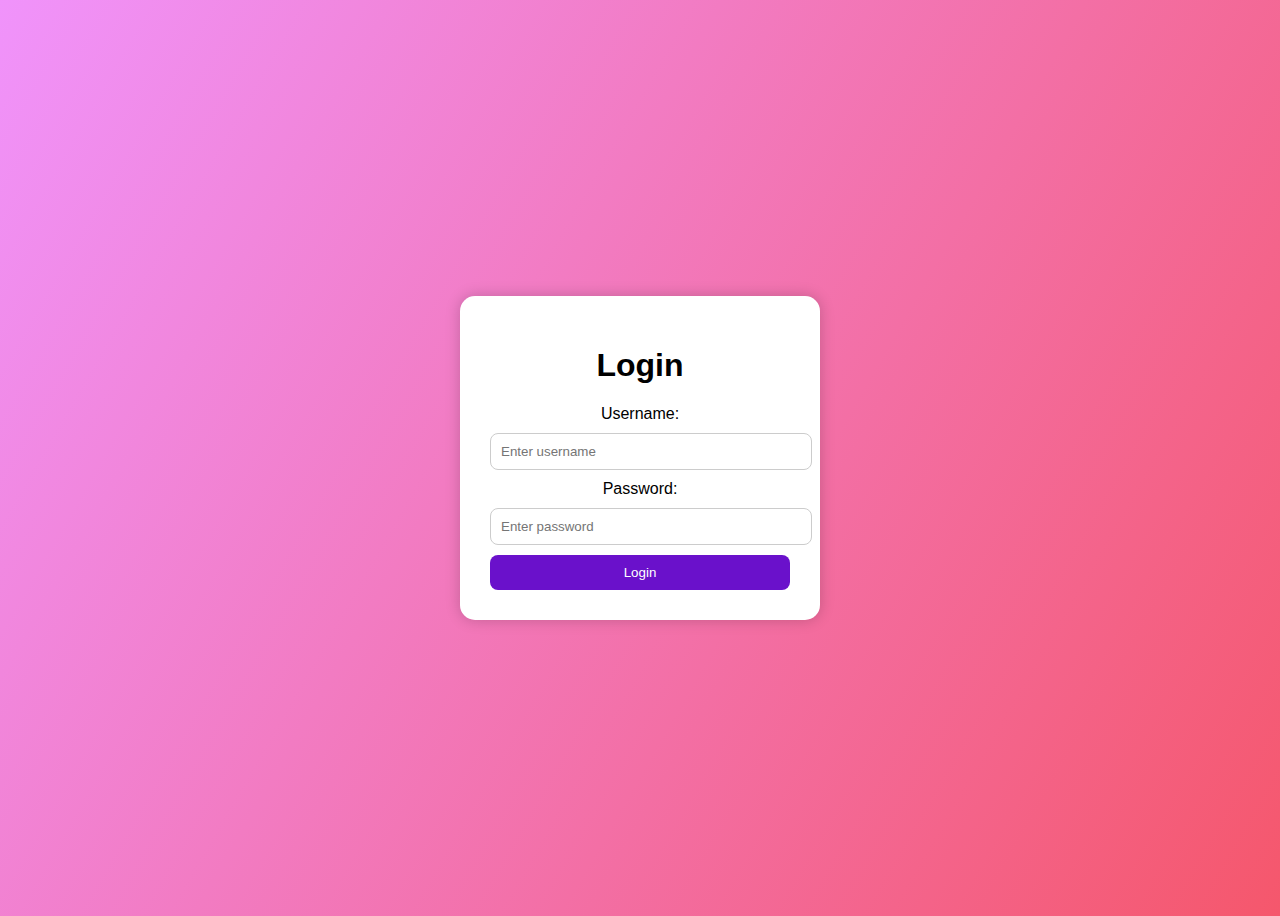
<file: index.html>
<!DOCTYPE html>
<html lang="en">
<head>
    <meta charset="UTF-8">
    <meta name="viewport" content="width=device-width, initial-scale=1.0">
    <title>Login Page</title>
    <link rel="stylesheet" href="css/login.css">
</head>
<body>
    <div class="login-container">
        <h1>Login</h1>
        <form id="loginForm">
            <label for="username">Username:</label>
            <input type="text" id="username" placeholder="Enter username" required>

            <label for="password">Password:</label>
            <input type="password" id="password" placeholder="Enter password" required>

            <button type="submit">Login</button>
        </form>
    </div>
    <script src="js/login.js"></script>
</body>
</html>
</file>
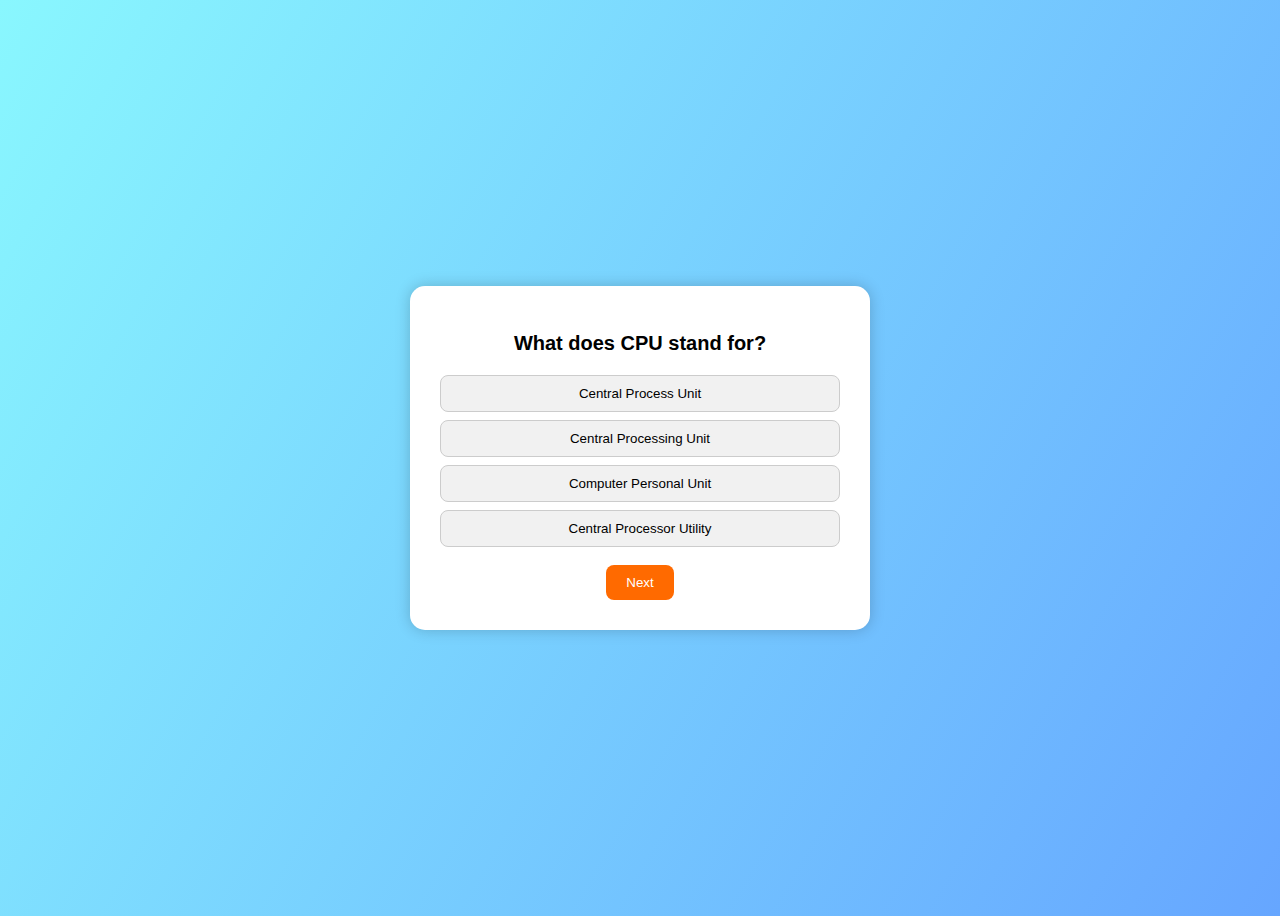
<file: quiz.html>
<!DOCTYPE html>
<html>
<head>
  <title>Quiz</title>
  <link rel="stylesheet" href="css/quiz.css">
</head>
<body>
  <div class="quiz-container">
    <h2 id="question"></h2>
    <div id="options"></div>
    <button id="nextBtn" onclick="nextQuestion()">Next</button>
  </div>
  <script src="js/quiz.js"></script>
</body>
</html>
</file>
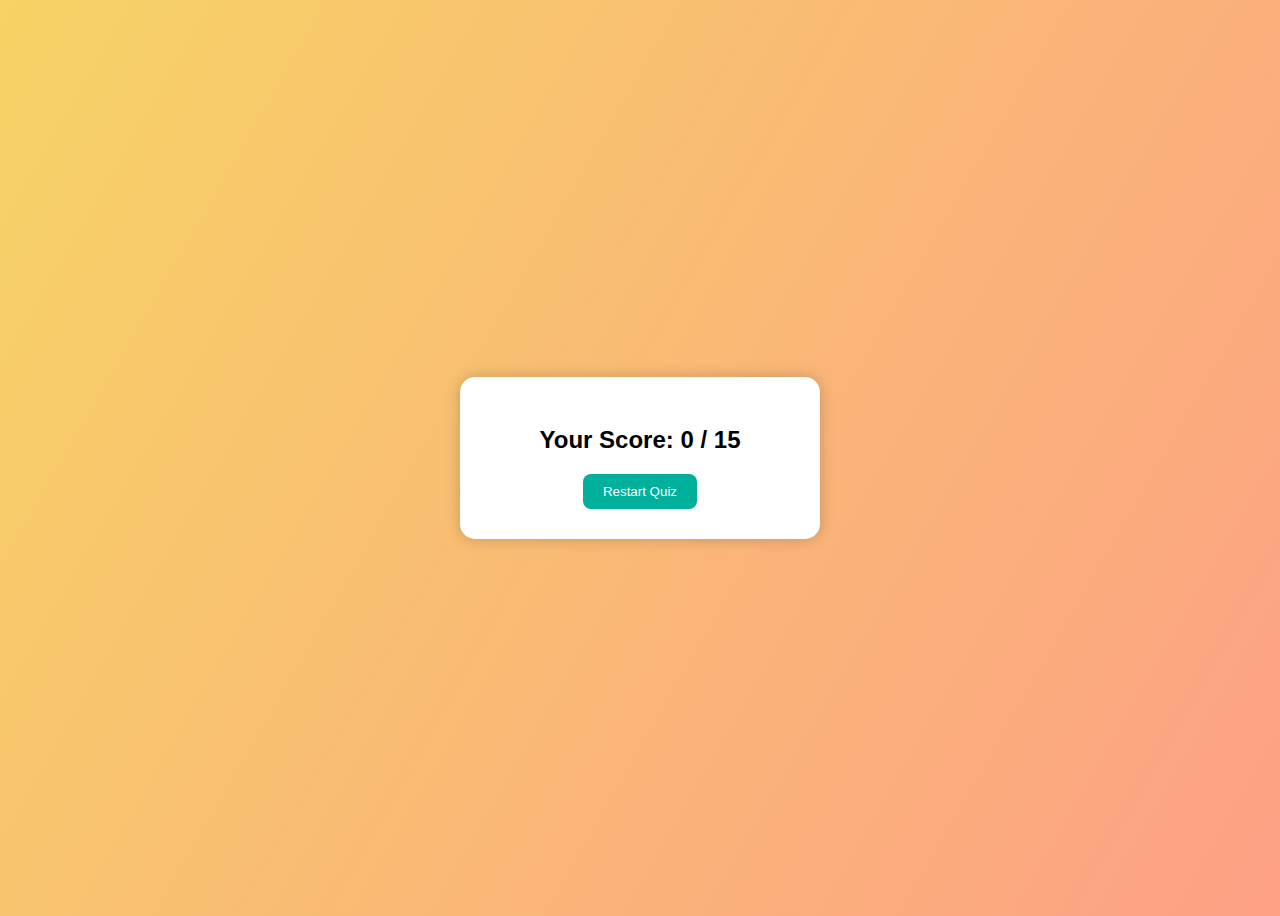
<file: result.html>
<!DOCTYPE html>
<html>
<head>
  <title>Result</title>
  <link rel="stylesheet" href="css/result.css">
</head>
<body>
  <div class="result-container">
    <h2>Your Score: <span id="score"></span></h2>
    <button onclick="restartQuiz()">Restart Quiz</button>
  </div>
  <script src="js/result.js"></script>
</body>
</html>
</file>
<file: css/login.css>
body {
  font-family: Arial, sans-serif;
  background: linear-gradient(120deg, #f093fb, #f5576c);
  display: flex;
  justify-content: center;
  align-items: center;
  height: 100vh;
}

.login-container {
  background: white;
  padding: 30px;
  border-radius: 15px;
  box-shadow: 0px 0px 15px rgba(0,0,0,0.2);
  text-align: center;
  width: 300px;
}

.login-container h2 {
  margin-bottom: 20px;
}

.login-container input {
  width: 100%;
  padding: 10px;
  margin: 10px 0;
  border-radius: 8px;
  border: 1px solid #ccc;
}

.login-container button {
  background: #6a11cb;
  color: white;
  border: none;
  padding: 10px;
  width: 100%;
  border-radius: 8px;
  cursor: pointer;
}

.login-container button:hover {
  background: #2575fc;
}
</file>
<file: css/quiz.css>
body {
  font-family: Arial, sans-serif;
  background: linear-gradient(120deg, #89f7fe, #66a6ff);
  display: flex;
  justify-content: center;
  align-items: center;
  height: 100vh;
}

.quiz-container {
  background: white;
  padding: 30px;
  border-radius: 15px;
  box-shadow: 0px 0px 15px rgba(0,0,0,0.2);
  width: 400px;
  text-align: center;
}

#question {
  font-size: 20px;
  margin-bottom: 20px;
}

#options button {
  display: block;
  width: 100%;
  padding: 10px;
  margin: 8px 0;
  border-radius: 8px;
  border: 1px solid #ccc;
  cursor: pointer;
  background: #f1f1f1;
}

#options button:hover {
  background: #dcdcdc;
}

#nextBtn {
  background: #ff6a00;
  color: white;
  border: none;
  padding: 10px 20px;
  border-radius: 8px;
  cursor: pointer;
  margin-top: 10px;
}

#nextBtn:hover {
  background: #ff8c42;
}
</file>
<file: css/result.css>
body {
  font-family: Arial, sans-serif;
  background: linear-gradient(120deg, #f6d365, #fda085);
  display: flex;
  justify-content: center;
  align-items: center;
  height: 100vh;
}

.result-container {
  background: white;
  padding: 30px;
  border-radius: 15px;
  box-shadow: 0px 0px 15px rgba(0,0,0,0.2);
  text-align: center;
  width: 300px;
}

.result-container h2 {
  margin-bottom: 20px;
}

.result-container button {
  background: #00b09b;
  color: white;
  border: none;
  padding: 10px 20px;
  border-radius: 8px;
  cursor: pointer;
}

.result-container button:hover {
  background: #96c93d;
}
</file>
